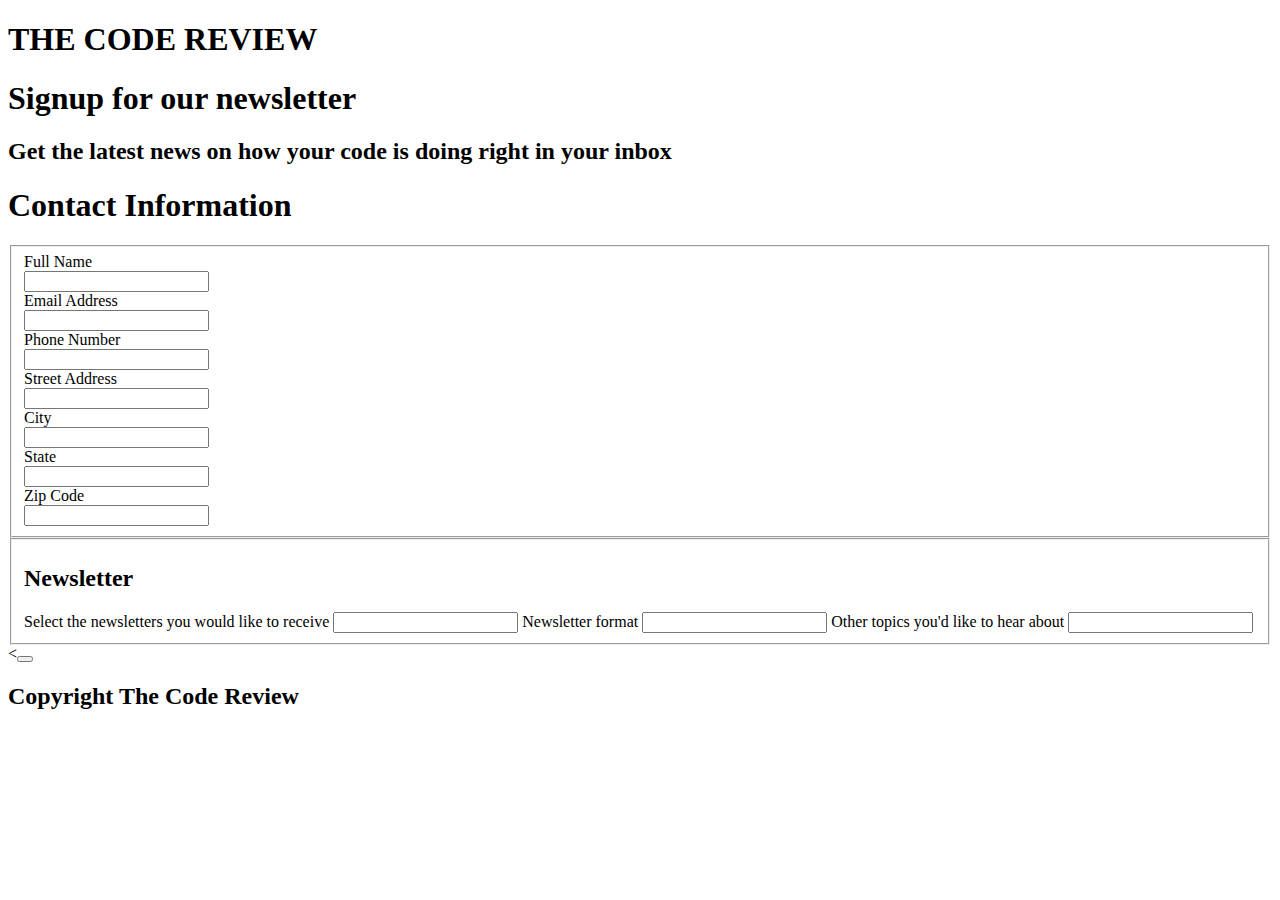
<file: Project 3/index.html>
<!DOCTYPE html>
<html lang="en" dir="ltr">
	<head>
		<meta charset="utf-8">
		<meta name="viewport" content="width=device-width, initial-scale=1">
		<link rel="stylesheet" href="">
		<title>Newsletter Signup</title>
	</head>
	<body>
    <div>
      <h1>THE CODE REVIEW</h1>
    </div>
    <div>
      <div>
        <h1>Signup for our newsletter</h1>
        <h2>Get the latest news on how your code is doing right in your inbox</h2>
      </div>
      <div>
        <h1>Contact Information</h1>
        <form action="">
          <fieldset>
            Full Name<br>
            <input type="text" name="fullname"><br>
            Email Address<br>
            <input type="text" name="email"><br>
            Phone Number<br>
            <input type="text" name="phonenumber"><br>
            Street Address<br>
            <input type="text" name="streetaddress"><br>
            City<br>
            <input type="text" name="city"><br>
            State<br>
            <input type="text" name="state"><br>
            Zip Code<br>
            <input type="text" name="zipcode">
          </fieldset>
          <fieldset>
            <h2>Newsletter</h2>
            Select the newsletters you would like to receive
            <input type="text" name="">
            Newsletter format
            <input type="text" name="">
            Other topics you'd like to hear about
            <input type="text" name="">
          </fieldset>
          <<button type="button" name="button"></button>
        </form>
      </div>
    </div>
	</body>
  <footer>
    <h2>Copyright The Code Review</h2>
  </footer>
</html>
</file>
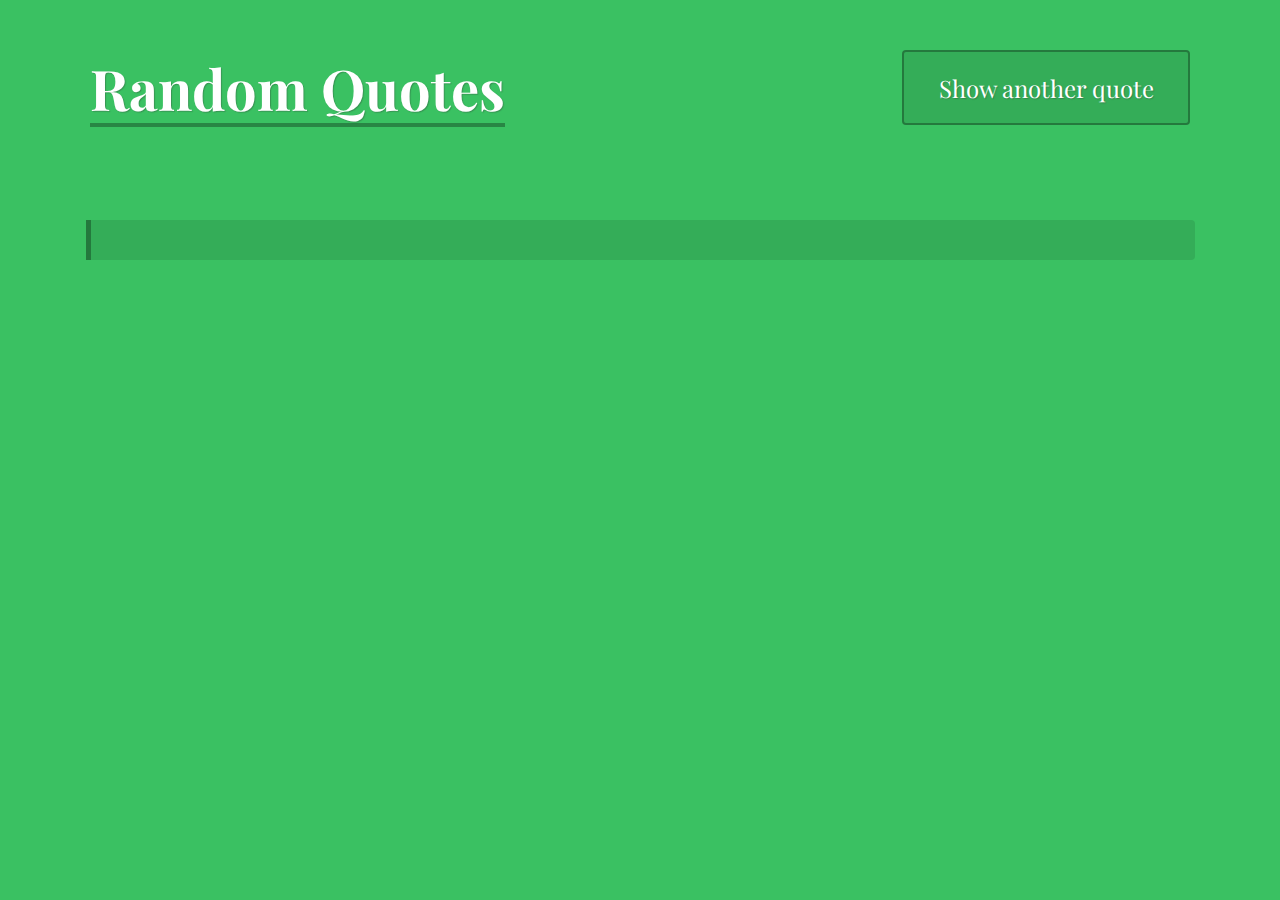
<file: Quote Generator/index.html>
<!DOCTYPE html>
<html lang="en">
  <head>
    <meta charset="UTF-8">
    <meta name="viewport" content="width=device-width, initial-scale=1.0">
    <title>Random Quotes</title>
    <link rel="stylesheet" href="css/normalize.css">
    <link rel="stylesheet" href="css/styles.css">
  </head>

  <body>
    <header>
      <h1>Random Quotes</h1>
      <button id="load-quote" class="load-quote">Show another quote</button>
    </header>

    <div class="container">
      <div id="quote-box" class="quote-box">
      </div>
    </div>
    
    <script src="js/script.js"></script>
  </body>
</html>
</file>
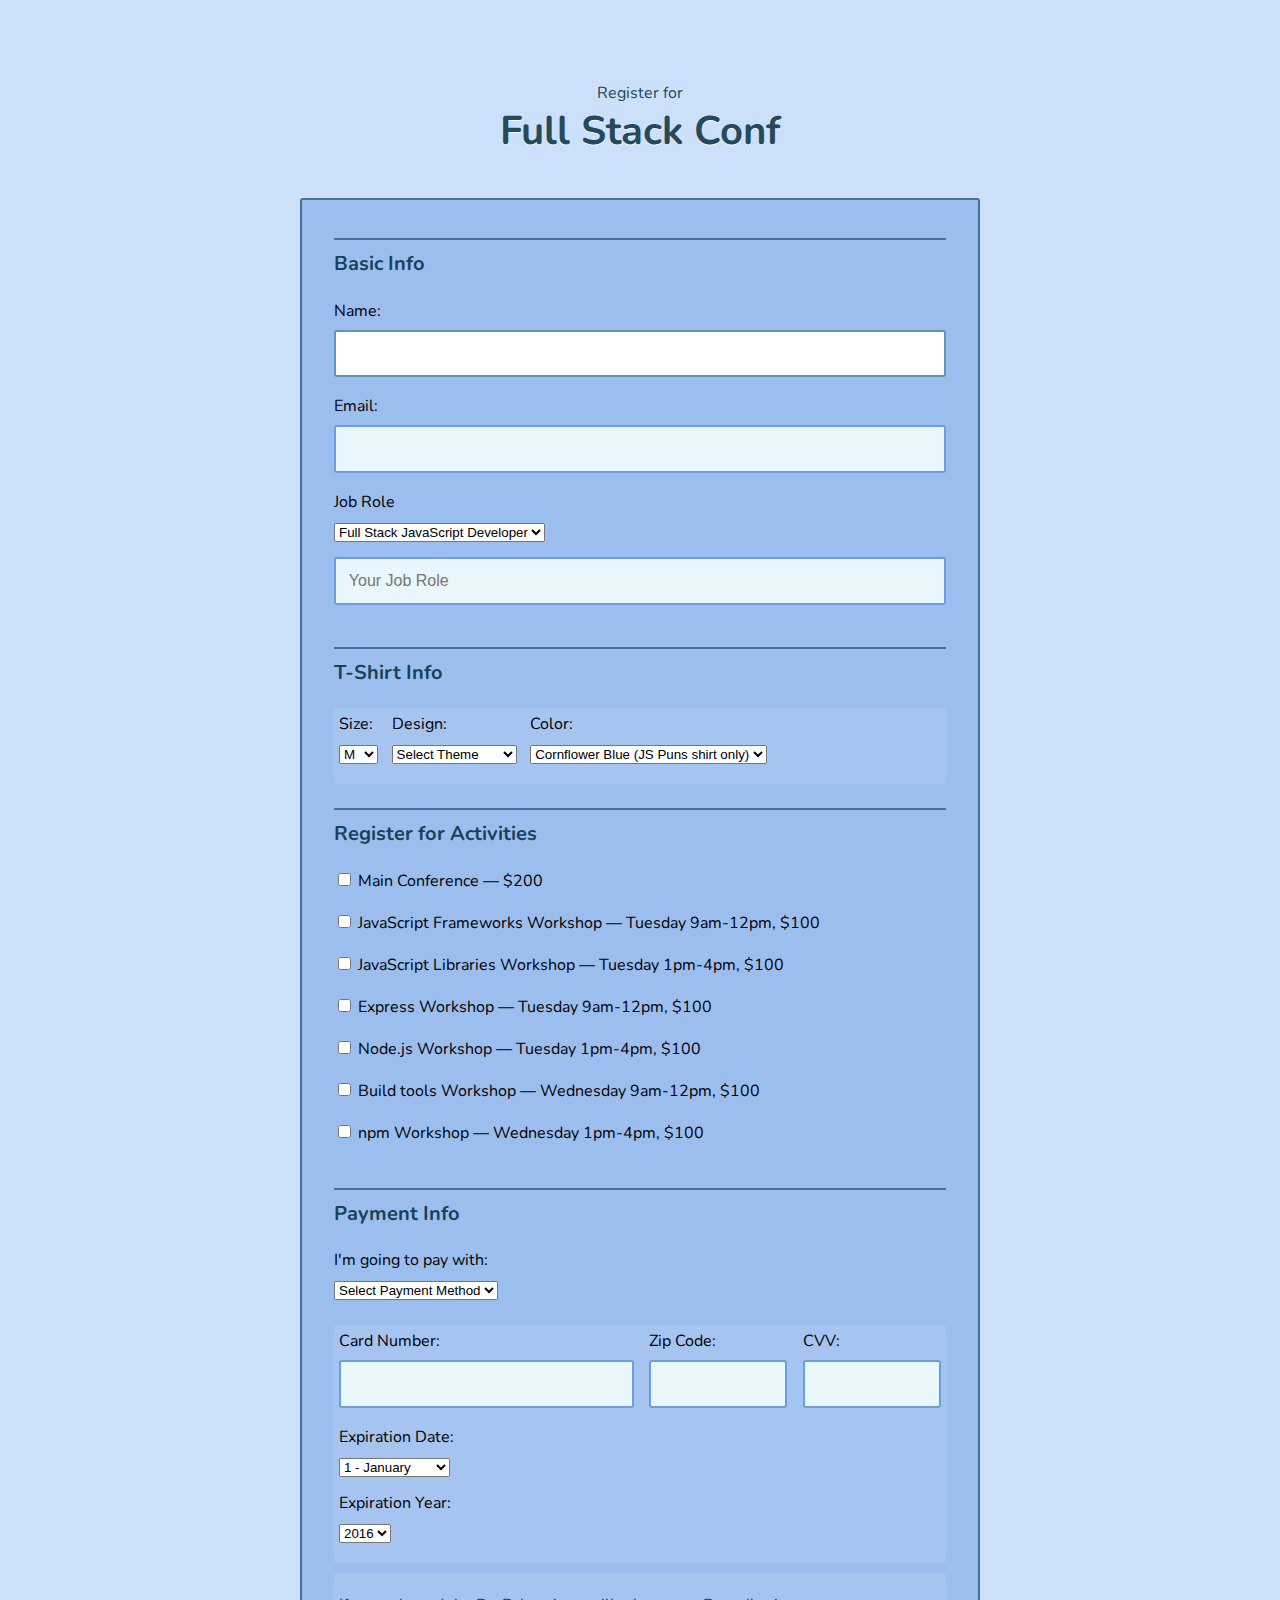
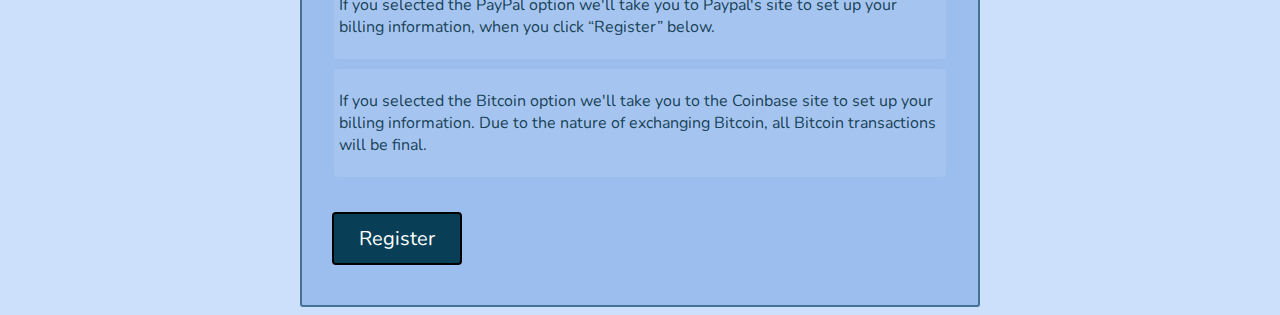
<file: Techdegree - Full Stack JavaScript/Interactive Form/index.html>
<!DOCTYPE html>
<html lang="en">
<head>
  <meta charset="utf-8">
  <meta name="viewport" content="width=device-width, initial-scale=1.0">
	<title>Register for Full Stack Conf</title>
	<link rel="stylesheet" href="css/style.css">
</head>
<body>
	<div class="container">
    
    <header>
      <span>Register for</span>
      <h1>Full Stack Conf</h1>
    </header>

    <form action="index.html" method="post" novalidate>
              
      <fieldset>         
        <legend>Basic Info</legend>
        
        <label for="name">Name:</label>
        <input type="text" id="name" name="user-name" autofocus>
        
        <label for="mail">Email:</label>
        <input type="email" id="mail" name="user-email">
        
        <label for="title">Job Role</label>
        <select id="title" name="user-title">
          <option value="full-stack js developer">Full Stack JavaScript Developer</option>
          <option value="front-end developer">Front End Developer</option>
          <option value="back-end developer">Back End Developer</option>
          <option value="designer">Designer</option>          
          <option value="student">Student</option>
          <option value="other">Other</option>  
        </select>
        
        <input type="text" id="other-title" placeholder="Your Job Role">
      </fieldset>
      
      <fieldset class="shirt">
        <legend>T-Shirt Info</legend>
        
        <div class="shirt-box">
          <div>
            <label for="size">Size:</label>
            <select id="size" name="user-size">
              <option value="small">S</option>
              <option value="medium" selected>M</option>
              <option value="large">L</option>
              <option value="extra large">XL</option>
            </select>
          </div>

          <div>
            <label for="design">Design:</label>
            <select id="design" name="user-design">
              <option>Select Theme</option>
              <option value="js puns">Theme - JS Puns</option>
              <option value="heart js">Theme - I &#9829; JS</option>
            </select>
          </div>

          <div id="colors-js-puns" class="">
            <label for="color">Color:</label>
            <select id="color">
              <option value="cornflowerblue">Cornflower Blue (JS Puns shirt only)</option>
              <option value="darkslategrey">Dark Slate Grey (JS Puns shirt only)</option> 
              <option value="gold">Gold (JS Puns shirt only)</option> 
              <option value="tomato">Tomato (I &#9829; JS shirt only)</option>
              <option value="steelblue">Steel Blue (I &#9829; JS shirt only)</option> 
              <option value="dimgrey">Dim Grey (I &#9829; JS shirt only)</option> 
            </select>
          </div>
        </div>               
      </fieldset>

      <fieldset class="activities">
        <legend>Register for Activities</legend>
          <label>
            <input type="checkbox" name="all" data-cost="200"> Main Conference — $200
          </label>
          <label>
            <input type="checkbox" name="js-frameworks" data-day-and-time="Tuesday 9am-12pm" data-cost="100"> 
            JavaScript Frameworks Workshop — Tuesday 9am-12pm, $100
          </label>
          <label>
            <input type="checkbox" name="js-libs" data-day-and-time="Tuesday 1pm-4pm" data-cost="100"> 
            JavaScript Libraries Workshop — Tuesday 1pm-4pm, $100
          </label>
          <label>
            <input type="checkbox" name="express" data-day-and-time="Tuesday 9am-12pm" data-cost="100"> 
            Express Workshop — Tuesday 9am-12pm, $100
          </label>
          <label>
            <input type="checkbox" name="node" data-day-and-time="Tuesday 1pm-4pm" data-cost="100"> 
            Node.js Workshop — Tuesday 1pm-4pm, $100
          </label>          
          <label>
            <input type="checkbox" name="build-tools" data-day-and-time="Wednesday 9am-12pm" data-cost="100"> 
            Build tools Workshop — Wednesday 9am-12pm, $100
          </label>
          <label>
            <input type="checkbox" name="npm" data-day-and-time="Wednesday 1pm-4pm" data-cost="100"> 
            npm Workshop — Wednesday 1pm-4pm, $100
          </label>
                  	
      </fieldset>
      <fieldset>
        <legend>Payment Info</legend>

        <label for="payment">I'm going to pay with:</label>
        <select id="payment" name="user-payment">
          <option value="select method">Select Payment Method</option>
          <option value="credit card">Credit Card</option>
          <option value="paypal">PayPal</option>
          <option value="bitcoin">Bitcoin</option>
        </select>

        <div id="credit-card" class="credit-card">

          <div class="col-6 col">
            <label for="cc-num">Card Number:</label>
        	  <input id="cc-num" name="user-cc-num" type="text">
          </div>

          <div class="col-3 col">
            <label for="zip">Zip Code:</label>
            <input id="zip" name="user-zip" type="text"> 
          </div>

          <div class="col-3 col">
            <label for="cvv">CVV:</label>
            <input id="cvv" name="user-cvv" type="text"> 
          </div>

          <label for="exp-month">Expiration Date:</label>
          <select id="exp-month" name="user-exp-month">
            <option value="1">1 - January</option>
            <option value="2">2 - February</option>
            <option value="3">3 - March</option>
            <option value="4">4 - April</option>
            <option value="5">5 - May</option>
            <option value="6">6 - June</option>
            <option value="7">7 - July</option>
            <option value="8">8 - August</option>
            <option value="9">9 - September</option>
            <option value="10">10 - October</option>
            <option value="11">11 - November</option>	
            <option value="12">12 - December</option>          		          
          </select>
          <label for="exp-year">Expiration Year:</label>
          <select id="exp-year" name="user-exp-year">
            <option value="2016">2016</option>
            <option value="2017">2017</option>
            <option value="2018">2018</option>
            <option value="2019">2019</option>
            <option value="2020">2020</option>        		          
          </select> 	                  	         
        </div>

        <div id="paypal" class="paypal">
        	<p>If you selected the PayPal option we'll take you to Paypal's site to set up your billing information, when you click “Register” below.</p>
        </div> 

        <div id="bitcoin" class="bitcoin">
        	<p>If you selected the Bitcoin option we'll take you to the Coinbase site to set up your billing information. Due to the nature of exchanging Bitcoin, all Bitcoin transactions will be final.</p>
        </div>                  

      </fieldset>        
        
      <button type="submit">Register</button>
      
    </form>

  </div>
  <script src="js/script.js"></script>
  <script   src="https://code.jquery.com/jquery-3.4.1.js"   integrity="sha256-WpOohJOqMqqyKL9FccASB9O0KwACQJpFTUBLTYOVvVU="   crossorigin="anonymous"></script>
</body>
</html>
</file>
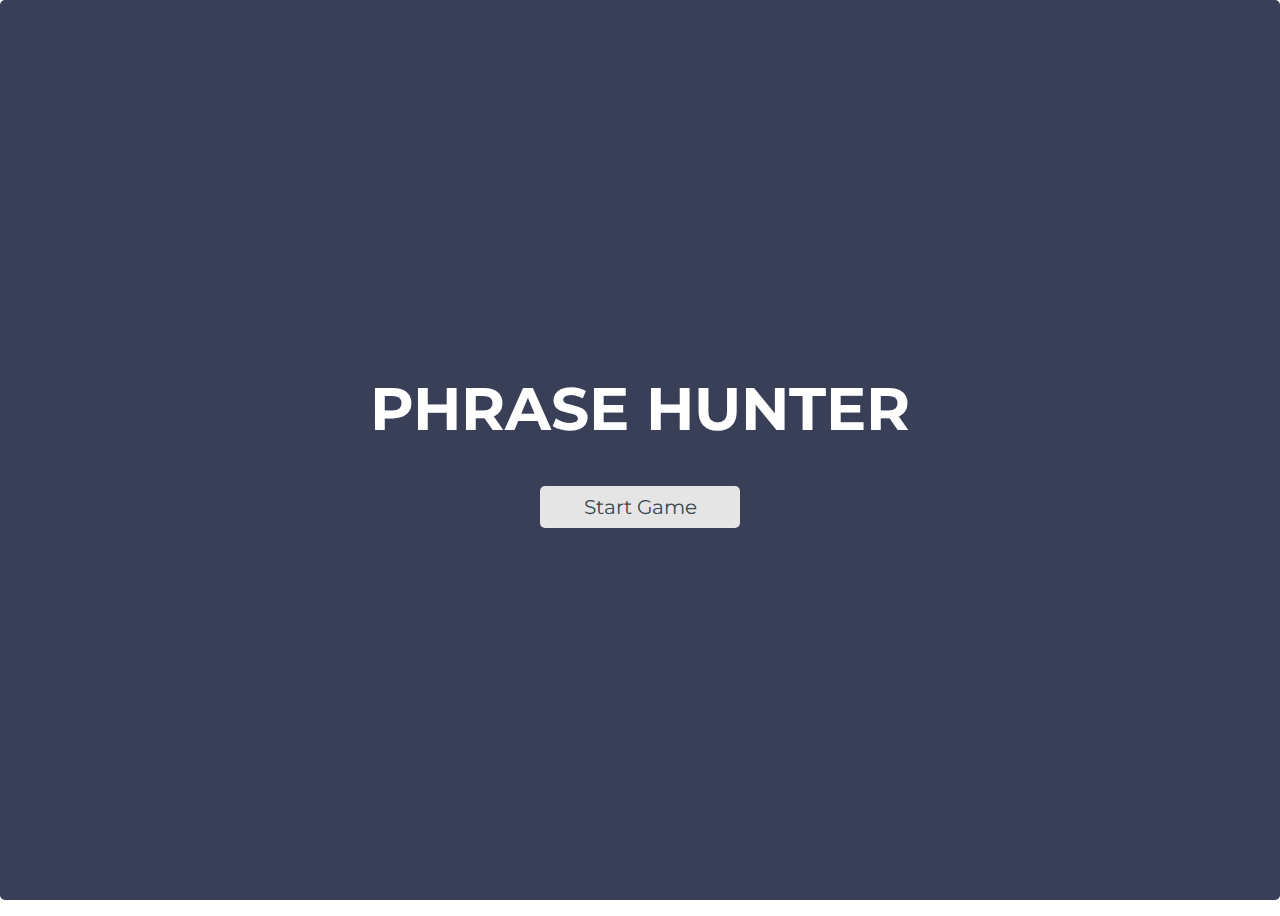
<file: Techdegree - Full Stack JavaScript/OOP Game Show App/index.html>
<!DOCTYPE html>
<html lang="en">
	<head>
		<meta charset="utf-8">
		<title>Phrase Hunter</title>
		<meta name="viewport" content="width=device-width, initial-scale=1.0">
		<link href="css/styles.css" rel="stylesheet">
		<link href="css/animate.css" rel="stylesheet">
		<link href="https://fonts.googleapis.com/css?family=Montserrat" rel="stylesheet">
	</head>

	<body>
		<div class="main-container">
			<div id="overlay" class="start">
				<h2 class="title">Phrase Hunter</h2>
				<h1 id="game-over-message"></h1>
				<button id="btn__reset">Start Game</button>
			</div>

			<div id="banner" class="section">
				<h2 class="header">Phrase Hunter</h2>
			</div>

			<div id="phrase" class="section">
				<ul></ul>
			</div>

			<div id="qwerty" class="section">
				<div class="keyrow">
					<button class="key">q</button>
					<button class="key">w</button>
					<button class="key">e</button>
					<button class="key">r</button>
					<button class="key">t</button>
					<button class="key">y</button>
					<button class="key">u</button>
					<button class="key">i</button>
					<button class="key">o</button>
					<button class="key">p</button>
				</div>

				<div class="keyrow">
					<button class="key">a</button>
					<button class="key">s</button>
					<button class="key">d</button>
					<button class="key">f</button>
					<button class="key">g</button>
					<button class="key">h</button>
					<button class="key">j</button>
					<button class="key">k</button>
					<button class="key">l</button>
				</div>

				<div class="keyrow">
					<button class="key">z</button>
					<button class="key">x</button>
					<button class="key">c</button>
					<button class="key">v</button>
					<button class="key">b</button>
					<button class="key">n</button>
					<button class="key">m</button>
				</div>
			</div>

			<div id="scoreboard" class="section">
				<ol>
					<li class="tries"><img src="images/liveHeart.png" alt="Heart Icon" height="35" width="30"></li>
					<li class="tries"><img src="images/liveHeart.png" alt="Heart Icon" height="35" width="30"></li>
					<li class="tries"><img src="images/liveHeart.png" alt="Heart Icon" height="35" width="30"></li>
					<li class="tries"><img src="images/liveHeart.png" alt="Heart Icon" height="35" width="30"></li>
					<li class="tries"><img src="images/liveHeart.png" alt="Heart Icon" height="35" width="30"></li>
				</ol>
			</div>
		</div>

	</body>
    
	<script type="text/javascript" src="js/Phrase.js"></script>
	<script type="text/javascript" src="js/Game.js"></script>
	<script type="text/javascript" src="js/app.js"></script>
</html>
</file>
<file: Quote Generator/css/styles.css>
/** 
 * Treehouse FSJS Techdegree
 * Random Quote Generator - CSS
 */

 @import url('https://fonts.googleapis.com/css?family=Playfair+Display:400,400i,700,700i&display=swap');

body {
  background-color: rgb(58, 193, 98);
  color: white;
  font-family: 'Playfair Display', serif;
  padding: 5px;
}

header {
  display: flex;
  flex-flow: row wrap;
  justify-content: space-between;
  width: 95%;
  max-width: 1100px;
  margin: auto;
  padding: 5px;
}

h1 {
  text-shadow: 1px 1px 1px rgba(50, 50, 50, 0.3);
}

.load-quote {
  color: #fff;
  text-shadow: 1px 1px 1px rgba(50, 50, 50, 0.3);
  width: 12em;
  max-height: 75px;
  margin-top: 20px;
  margin-bottom: 20px;
  padding: 15px 0;
  background-color: rgba(0, 0, 0, 0.1);
  border-radius: 4px;
  border: 2px solid rgba(0, 0, 0, 0.3);
  transition: 0.5s;
}

.load-quote:hover {
  background-color: rgba(255, 255, 255, 0.1);
  animation: buttonShine 2.5s infinite;
}

@keyframes buttonShine {
  0% {filter: brightness(1)}
  25% {filter: brightness(2)}
  85% {filter: brightness(2)}
  100% {filter: brightness(1)}
}

.load-quote:focus {
  outline: none;
}

.container {
  width: 90%;
  max-width: 1024px;
  margin: auto;
  padding: 5px;
}

.quote-box {
  text-shadow: 1px 1px 1px rgba(50, 50, 50, 0.3);
  line-height: 0.5;
}

.quote {
  font-size: 2rem;
  font-weight: 400;
  line-height: 1.2;
  position: relative;
  margin: 0;
  margin-left: 10px;
}

.quote:before,
.quote:after {
  font-size: 3rem;
  line-height: 2.5rem;
  position: absolute;
}

.quote:before {
  content: "“";
  top: 0.1em;
  left: -0.5em;
}

.quote:after {
  content: "”";
  bottom: -0.1em;
  margin-left: 0.1em;
  position: absolute;
}

.source {
  font-size: 1rem;
  letter-spacing: 0.05em;
  line-height: 1.1;
  text-align: right;
  margin-right: 4em;
}

.source:before {
  content: "—";
}

.citation {
  font-style: italic;
}

.citation:before {
  content: ", ";
  font-style: normal;
}

.year:before {
  content: ", ";
  font-style: normal;
}

@media (min-width: 768px) {
  body {
    padding: 25px;
  }

  header {
    margin-bottom: 50px;
  }

  h1 {
    font-size: 3.5rem;
    height: 73px;
    margin-top: 20px;
    margin-right: 5px;
    border-bottom: 4px solid rgba(0, 0, 0, 0.3);
  }

  .load-quote {
    font-size: 1.5rem;
  }

  .container {
    padding: 25px 25px 15px 55px;
    background: rgba(0, 0, 0, 0.1);
    border-left: 5px solid rgba(0, 0, 0, 0.3);
    border-radius: 0 4px 4px 0;
  }

  .quote {
    font-size: 4rem;
  }

  .quote:before,
  .quote:after {
    font-size: 6rem;
  }

  .quote:before {
    top: 0.25em;
  }

  .quote:after {
    bottom: 0.1em;
  }

  .source {
    font-size: 1.25rem;
  }
}
</file>
<file: Techdegree - Full Stack JavaScript/Interactive Form/css/style.css>
/* ================================= 
  Base Element Styles
==================================== */

@import url('https://fonts.googleapis.com/css?family=Nunito|Roboto+Mono');

* {
  box-sizing: border-box;
}

body,
input,
button {
	font-family: 'Nunito', sans-serif;
}

body {
  font: 1em/1.5;
  color: rgba(6, 49, 68, 0.9);
	background: #CDE0FB;
}

header {
	text-align: center;  
}

h1 {
	font-size: 2.5em;
	text-shadow: 0 1px 0 rgba(255, 255, 255, 0.85);
	margin: 0;
}

a {
  text-decoration: none;
}

/* ================================= 
  Form Element Styles
==================================== */

form {
	padding: .875em 1.875em 1.875em;
	background: #9BBEEF;
	border: 2px solid rgba(8, 63, 87, 0.6);
	border-radius: 3px;
}

fieldset,
legend,
button {
	padding: 0;
	border: none;
}

fieldset {
	margin-top: 1.5em;
}

legend,
button {
	font-size: 1.25em;	
}

legend {
	font-weight: bold;
	padding-top: .5em;
	border-top: 2px solid rgba(8, 63, 87, 0.6);
	margin-bottom: 1.125em;
}

input[type="text"],
input[type="email"],
legend {
	width: 100%;
}

label {
	color: #000;
	display: block;
	margin-bottom: .5em;
}

input,
select {
	margin-bottom: 1.125em;	
}

input {
	font-size: 1em;
	font-weight: 500;
	padding: .8em;
	background: #e9f6fb;
	border: 2px solid rgb(111, 157, 220);
	border-radius: 3px;
	outline: none;
}

input:focus {
	background: #fff;
	border-color: #5e97b0;
	transition: border-color .4s, background-color .4s;
}

input[type="checkbox"],
input[type="radio"] {
	display: inline-block;
}

button {
	color: #fff;
	padding: .55em 1.25em;
	background: #083f57;
	margin: 1.25em 0 .5em;
	cursor: pointer;
	border: 2px solid black;
	border-radius: 4px;
	transition: all 0.5s;
}

button:hover {
	background: #6F9DDC;
}

input, 
select, 
option {
	font-family: 'roboto', sans-serif;
}

/* ================================= 
  Page Styles
==================================== */

.container {
	margin: auto;
	max-width: 680px;
}

.shirt div {
	float: left;
	margin-right: .85em;
}

.shirt-box {
	width: 100%;
	padding: 5px;
	background: rgba(255, 255, 255, 0.1);
	border-radius: 4px;
}

.interests input {
	margin-bottom: 0;
}

.credit-card {
	margin-top: 1.25em;
}

.credit-card,
.paypal,
.bitcoin {
	margin-top: 10px;
	margin-bottom: 10px;
	padding: 5px;
	background: rgba(255, 255, 255, 0.1);
	border-radius: 4px;
}

/* ================================= 
  Helper Classes
==================================== */

.is-hidden {
	display: none;
}

.clearfix::after {
  content: " ";
  display: table;
  clear: both;
}

/* ================================= 
  Media Queries
==================================== */

@media (min-width: 0) and (max-width: 679px) {
	header {
		padding: 2em 0;
	}
	button {
		width: 100%;
	}
}

@media (min-width: 680px) {
	header {
		padding: 4.65em 0 2.5em;
	}
	.col {
		float: left;
	}
	.col + .col {
		margin-left: 2.5%;
	}
	.col-3 {
		width: 23%;
	}
	.col-6 {
		width: 49%;
	}

	label {
		clear: both;
	}
}
</file>
<file: Techdegree - Full Stack JavaScript/OOP Game Show App/css/styles.css>
/* Main styles */
@import url('https://fonts.googleapis.com/css?family=Open+Sans:400,700&Roboto:300');

/* Variables */

:root {
  --color-win: #78CF82;
  --color-lose: #D94545;
  --color-start: #5b85b7;
  --color-neutral: #445069;
  --color-neutral-light: #D2D2D2;
  --color-keys: #37474F;
  --color-keys-light: #E5E5E5;
  --font-size-large: 60px;
  --font-size-medium: 20px;
  --transition: all .2s ease-in-out;
}

/* main */

* {
  box-sizing: border-box;
  font-family: 'Montserrat', sans-serif;
}

body {
  justify-content: space-evenly;
  flex-direction: column;
  display: flex;
  height: 100vh;
}

li, ol, ul {
  padding: 0;
  display: inline-block;
}

h2 {
  margin: 0;
  text-transform: uppercase;
  font-size: var(--font-size-large);
  margin: 0;
}

h1 {
  font-size: 30px;
}

button {
  margin: 6px;
  border: 1px solid transparent;
  padding: .5rem 1rem;
  color: var(--color-keys);
  font-size: var(--font-size-medium);
  background-color: var(--color-keys-light);
  border-radius: 5px;
  -webkit-transition: var(--transition);
  -o-transition: var(--transition);
  transition: var(--transition);
  cursor: pointer;
}

#btn__reset {
	width: 200px;
	margin: 0 auto;
}

.main-container {
  display: flex;
  flex-direction: column;
  justify-content: space-around;
  height: 100%;
  max-height: 900px;
  text-align: center;
}

.section {
  width: 100%;
  padding: 10px;
}

#phrase ul li{
  margin-top: 15px;
}

/* Title */

.header {
  color: #3a3f58;
}


/* Phrase */

.letter {
  font-size: var(--font-size-medium);
  height: 65px;
  width: 65px;
  padding: 20px 1px 0 1px;
  margin-right: 2px;
  color: transparent;
  background: var(--color-neutral-light);
  border-radius: 5px;
}

.space {
  width: 15px;
}



.show {
  color: #fff;
  background-color: #4ac0d5;
  font-size: 20px;
  height: 65px;
  width: 65px;
  padding: 20px 1px 0 1px;
  margin-right: 2px;
  border-radius: 5px;
  -webkit-animation-duration: .5s;
  animation-duration: .5s;
}


/* Keyboard */

.keyrow {
  display: flex;
  justify-content: center;
}

.chosen {
  background: #3a3f58;
  border-radius: 5px;
  font-size: var(--font-size-medium);
  color: #FFFFFF;
}

.wrong {
  background: #f7a964;
  color: #FFFFFF;
}

.btn__reset {
  padding: 16px;
  margin: 50px auto;
  background: #f7a964;
  border-radius: 5px;
  font-size: 20px;
  cursor: pointer;
  border-bottom: solid 4px rgba(0, 0, 0, .3);
  border-right: solid 3px rgba(0, 0, 0, .3)
}

.btn__reset:active {
  padding: 14px 16px 16px 14px;
  border-bottom: solid 4px rgba(0, 0, 0, 0);
  border-right: solid 3px rgba(0, 0, 0, 0);
}


/* Overlay */

#overlay {
  display: flex;
  flex-direction: column;
  position: fixed;
  color: #FFFFFF;
  justify-content: center;
  top: 0;
  bottom: 0;
  left: 0;
  right: 0;
  border-radius: 5px;
}

.title {
  color: #FFF;
}

.start {
  background-color: #3a3f58;
}

.start a {
  color: #fff;
}

.win {
  background-color: var(--color-win);
}

.win a {
  color: var(--color-win);
}

.lose {
  background-color: #f5785f;
}

.lose a {
  color: var(--color-lose);
}
</file>
